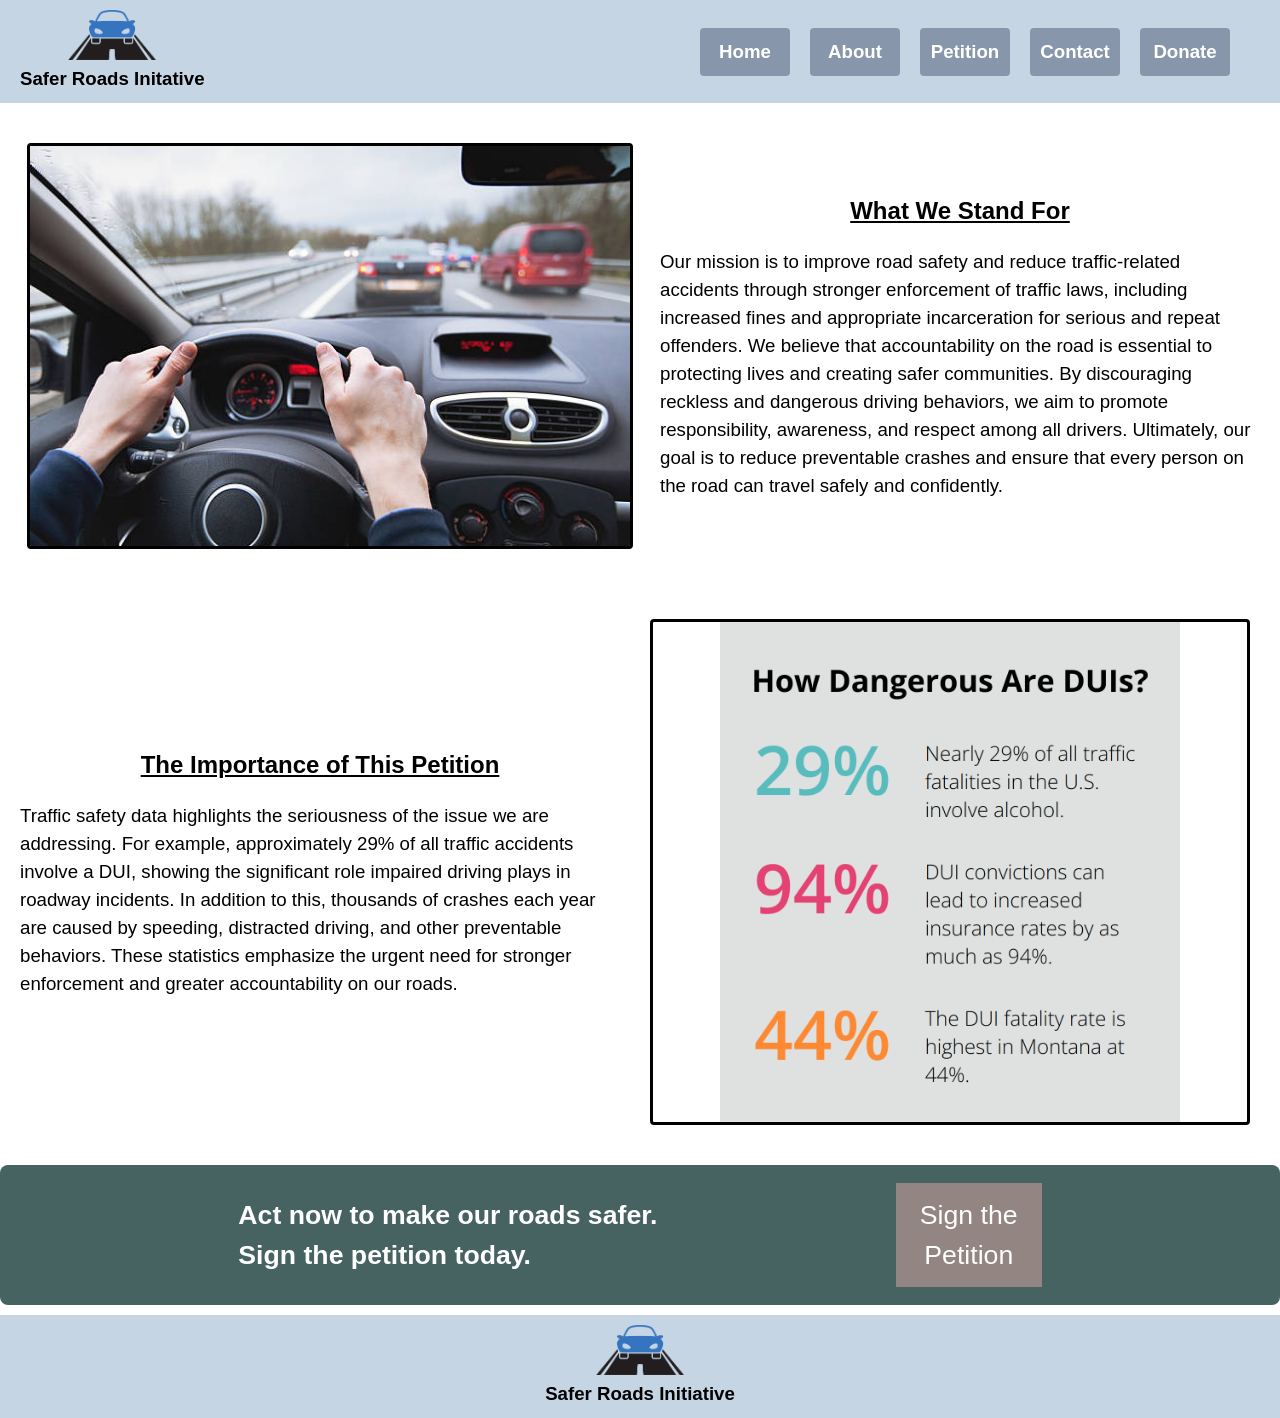
<file: index.html>
<!DOCTYPE html>
<html lang="en">
  <head>
    <link rel="stylesheet" href="style.css">
    <script src="script.js" defer></script>
    <title>Safer Roads Initiative</title>
    <link rel="icon" href="photos/favicon.png" type="image/png">
    <meta name="viewport" content="width=device-width, initial-scale=1.0">
    <meta name="description" content="Join the Safer Roads Initiative to improve traffic safety, reduce accidents, and protect our community through education and advocacy.">
  </head>
  


  <body>
    <div id="header-placeholder"></div>

  <section class="white-content-block">
    <div class="image-wrapper">
      <img src="photos/Driving-POV.jpg" alt="View from inside a car driving along a roadway" class="section-image">
    </div>
    <div class="text-content">
      <h1 class="main-page-h1">
        What We Stand For
      </h1>

      <p class="main-page-p">
        Our mission is to improve road safety and reduce traffic-related accidents through stronger enforcement of traffic laws, 
        including increased fines and appropriate incarceration for serious and repeat offenders. 
        We believe that accountability on the road is essential to protecting lives and creating safer communities. 
        By discouraging reckless and dangerous driving behaviors, we aim to promote responsibility, awareness, and respect among all drivers. 
        Ultimately, our goal is to reduce preventable crashes and ensure that every person on the road can travel safely and confidently.
      </p>
    </div>
  </section>


  <section class="white-content-block">

    <div class="text-content">
      <h1 class="main-page-h1">
        The Importance of This Petition
      </h1>

      <p class="main-page-p">
        Traffic safety data highlights the seriousness of the issue we are addressing. 
        For example, approximately 29% of all traffic accidents involve a DUI, showing the significant role impaired driving plays in roadway incidents. 
        In addition to this, thousands of crashes each year are caused by speeding, distracted driving, and other preventable behaviors. 
        These statistics emphasize the urgent need for stronger enforcement and greater accountability on our roads.
      </p>
    </div>

    <div class="image-wrapper">
      <img src="photos/DUI-stats.png" alt="Car accident stats showing 29% of all traffic fatalities are due to a DUI" class="section-image-2">
    </div>

  </section>
  <section class="sign-petition-block">
    <h2 class="sign-petition-block-text">
      Act now to make our roads safer.<br>
      Sign the petition today.
    </h2>
    <a href="https://mkaye3.github.io/SDEV-153-Project/petition" class="sign-petition-button">Sign the<br>Petition</a>
  </section>

  <div id="footer-placeholder"></div>
</body>
</html>
</file>
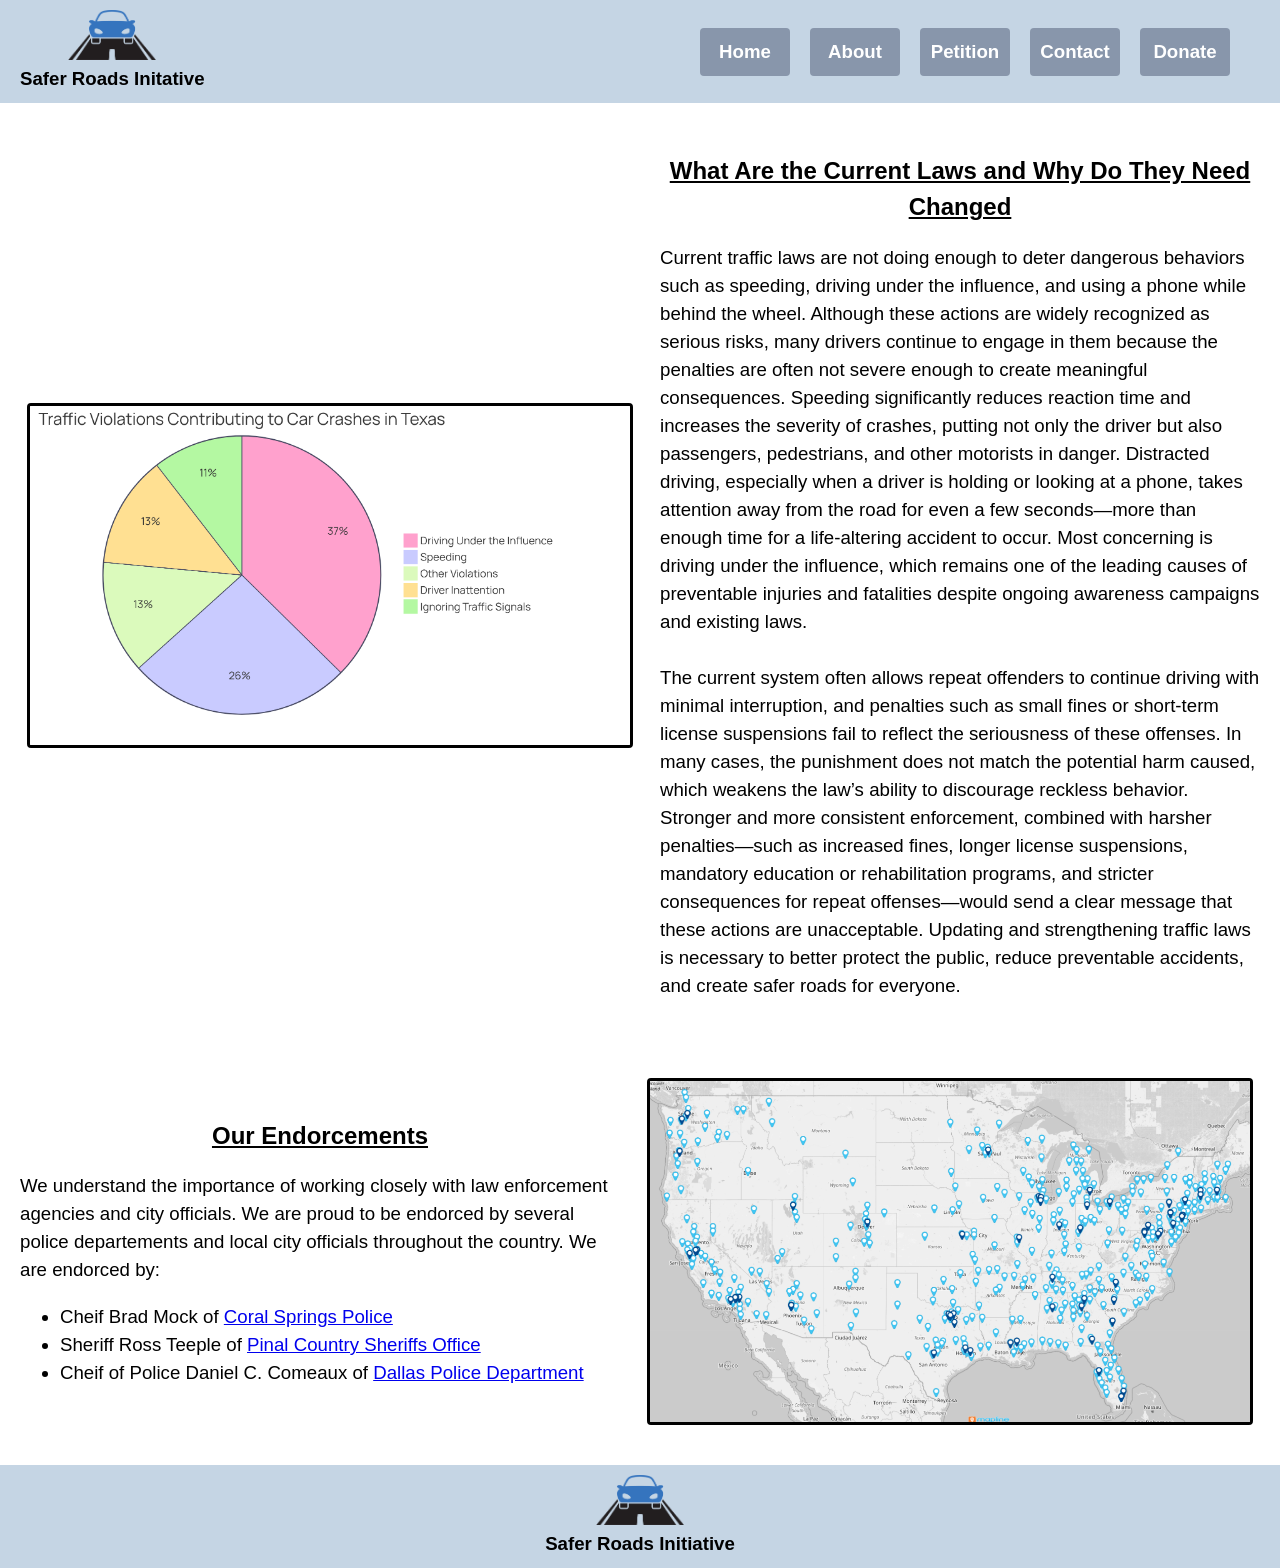
<file: about.html>
<!DOCTYPE html>
<html lang="en">
  <head>
    <link rel="stylesheet" href="style.css">
    <script src="script.js" defer></script>
    <title>About Us</title>
    <link rel="icon" href="photos/favicon.png" type="image/png">
    <meta name="viewport" content="width=device-width, initial-scale=1.0">
    <meta name="description" content="Learn about the Safer Roads Initiative, our mission, and how we work to promote safer driving, stronger policies, and community awareness.">
  </head>
  




  <body>
    <div id="header-placeholder"></div>
  <section class="white-content-block">
    <div class="image-wrapper">
      <img src="photos/Texas-Stats.webp" alt="Pie chart showing what traffic violations led to a crash. DUIs and speeding make up the majority." class="section-image">
    </div>
    <div class="text-content">
      <h1 class="main-page-h1">
        What Are the Current Laws and Why Do They Need Changed
      </h1>

      <p class="main-page-p">
Current traffic laws are not doing enough to deter dangerous behaviors such as speeding, driving under the influence, and using a phone while behind the wheel.
        Although these actions are widely recognized as serious risks, many drivers continue to engage in them because the penalties are often not severe enough to create meaningful consequences.
        Speeding significantly reduces reaction time and increases the severity of crashes, putting not only the driver but also passengers, pedestrians, and other motorists in danger.
        Distracted driving, especially when a driver is holding or looking at a phone, takes attention away from the road for even a few seconds—more than enough time for a life-altering
        accident to occur. Most concerning is driving under the influence, which remains one of the leading causes of preventable injuries and fatalities despite ongoing awareness campaigns
        and existing laws.
        <br>
        <br>
The current system often allows repeat offenders to continue driving with minimal interruption, and penalties such as small fines or short-term license suspensions fail to
        reflect the seriousness of these offenses. In many cases, the punishment does not match the potential harm caused, which weakens the law’s ability to discourage
        reckless behavior. Stronger and more consistent enforcement, combined with harsher penalties—such as increased fines, longer license suspensions, mandatory
        education or rehabilitation programs, and stricter consequences for repeat offenses—would send a clear message that these actions are unacceptable.
        Updating and strengthening traffic laws is necessary to better protect the public, reduce preventable accidents, and create safer roads for everyone.
      </p>
    </div>
  </section>


  <section class="white-content-block">

    <div class="text-content">
      <h1 class="main-page-h1">
        Our Endorcements
      </h1>

      <p class="main-page-p">
        We understand the importance of working closely with law enforcement agencies and city officials.
        We are proud to be endorced by several police departements and local city officials throughout the country.
        We are endorced by:
      </p>
      <ul class="endorcements-list">
        <li>
          Cheif Brad Mock of <a href="https://www.coralsprings.gov/Government/Departments/Police">Coral Springs Police</a>
        </li>
        <li>
          Sheriff Ross Teeple of <a href="https://www.pinal.gov/772/Sheriff">Pinal Country Sheriffs Office</a>
        </li>
        <li>
          Cheif of Police Daniel C. Comeaux of <a href="https://www.dallaspolice.net/">Dallas Police Department</a>
        </li>
      </ul>
    </div>

    <div class="image-wrapper">
      <img src="photos/Map.png" alt="Map of locations where local agencies or officals have endorced our petition" class="section-image-2">
    </div>
  </section>
    <div id="footer-placeholder"></div>
  </body>

</html>
</file>
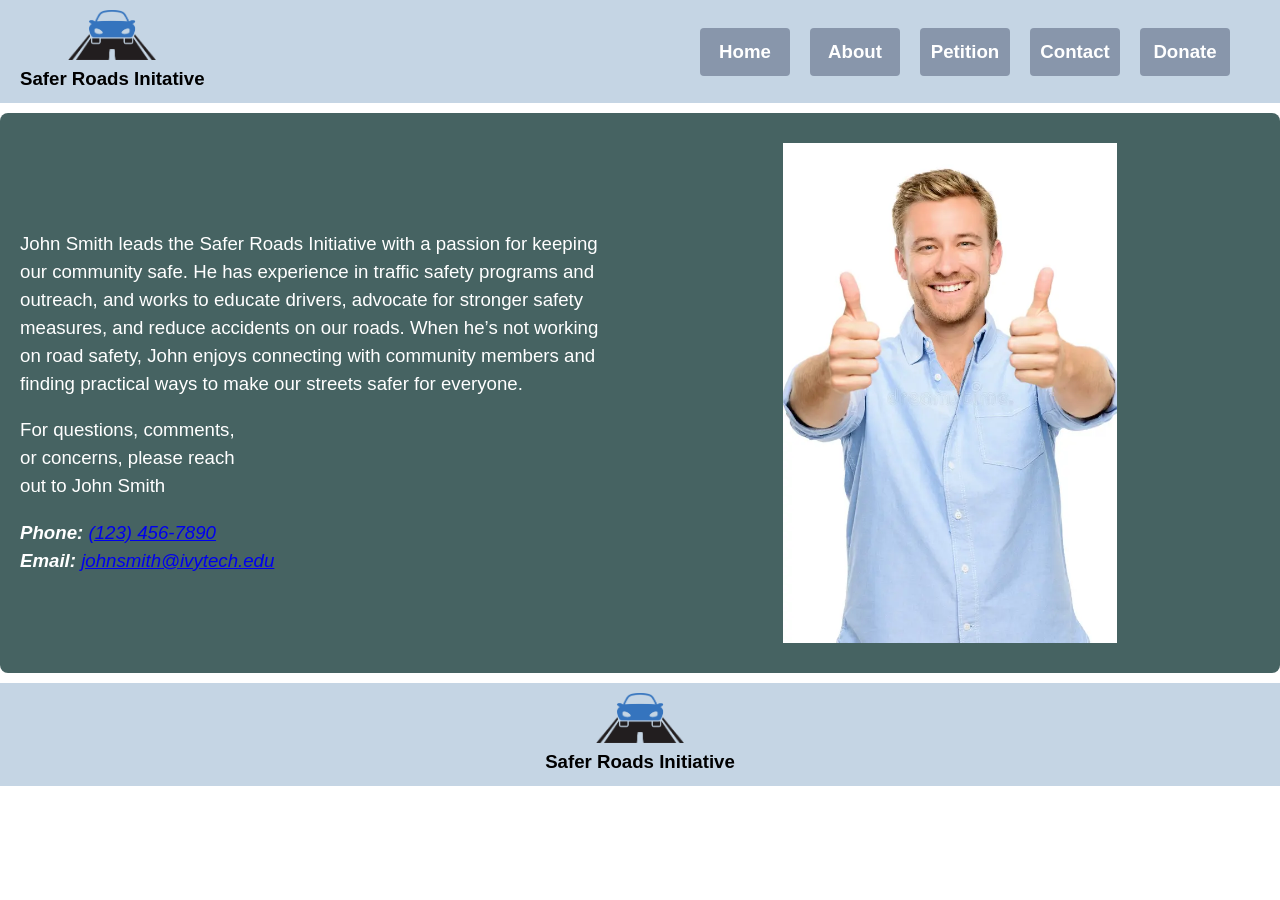
<file: contact.html>
<!DOCTYPE html>
<html lang="en">
  <head>
    <link rel="stylesheet" href="style.css">
    <script src="script.js" defer></script>
    <title>Contact Us</title>
    <link rel="icon" href="photos/favicon.png" type="image/png">
    <meta name="viewport" content="width=device-width, initial-scale=1.0">
    <meta name="description" content="Contact the Safer Roads Initiative with questions, feedback, or concerns. Get in touch to learn more or get involved in our mission.">
  </head>
  




  <body>
    <div id="header-placeholder"></div>
    <section class="green-content-block">
      <div class="text-content">

        <p class="contact-p">
          John Smith leads the Safer Roads Initiative with a passion for keeping our community safe. He has experience in traffic safety programs and outreach, and works to educate drivers, advocate for stronger safety measures, and reduce accidents on our roads. When he’s not working on road safety, John enjoys connecting with community members and finding practical ways to make our streets safer for everyone.
        </p>

        <p class="contact-p">
          For questions, comments, <br>or concerns, please reach<br> out to John Smith
        </p>
        <address class="contact-p">
          <strong>Phone:</strong> <a href="tel:1234567890">(123) 456-7890</a><br>
          <strong>Email:</strong> <a href="mailto:johnsmith@ivytech.edu">johnsmith@ivytech.edu</a>
        </address>
      </div>
      <div class="image-wrapper">
      <img src="photos/john-smith-photo.webp" alt="Portrait of John Smith, Safer Roads Initiative leader" class="contact-image">
      </div>
    </section>
    <div id="footer-placeholder"></div>
  </body>

</html>
</file>
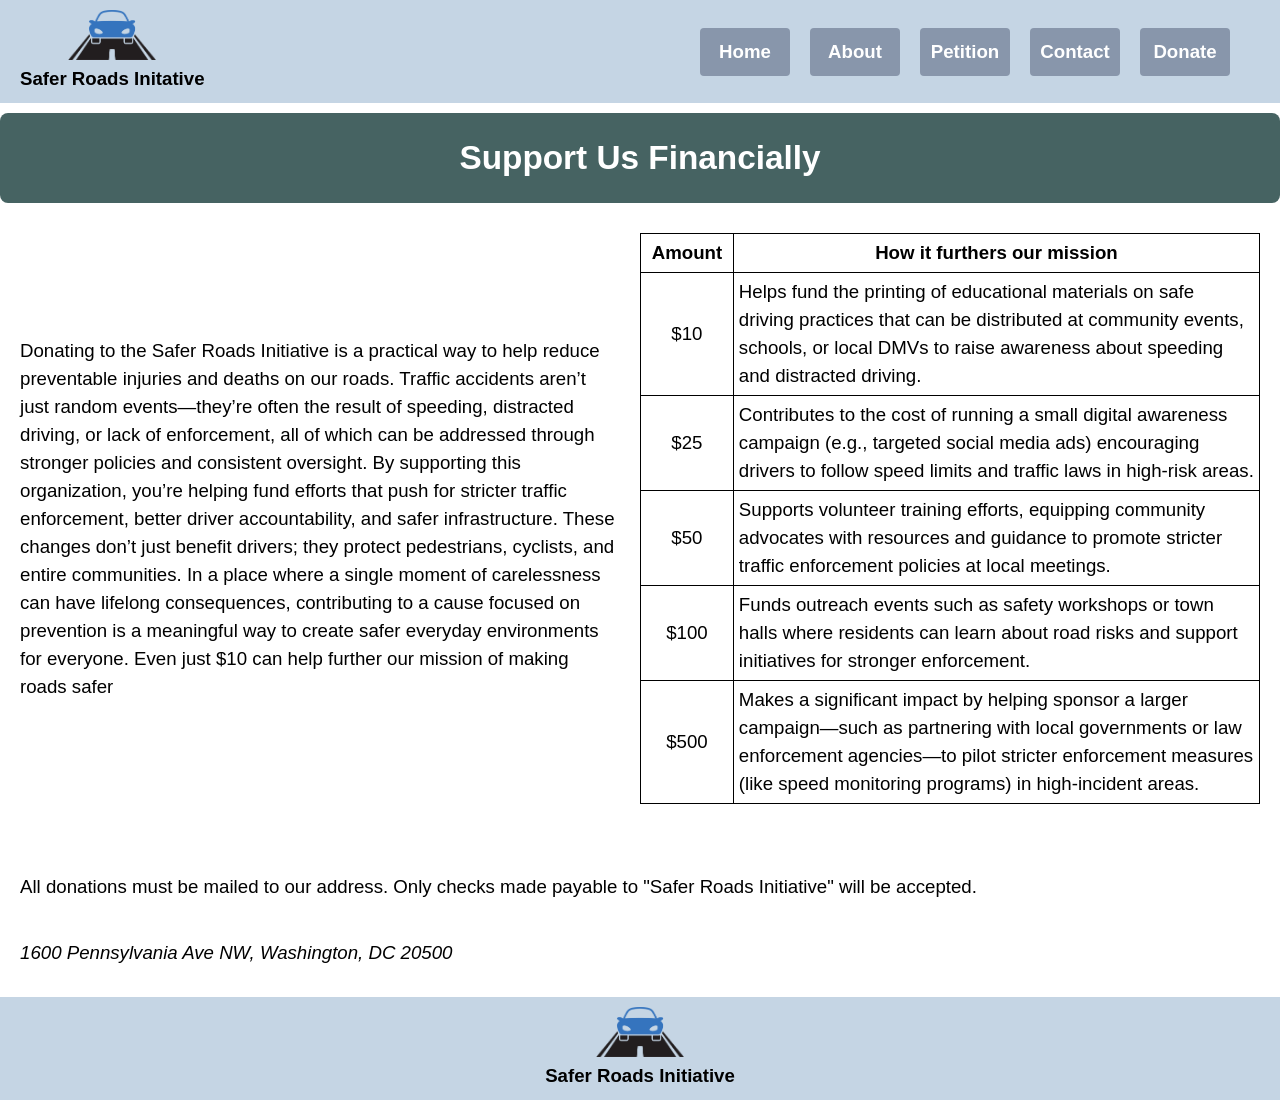
<file: donate.html>
<!DOCTYPE html>
<html lang="en">
  <head>
    <link rel="stylesheet" href="style.css">
    <script src="script.js" defer></script>
    <title>Donate</title>
    <link rel="icon" href="photos/favicon.png" type="image/png">
    <meta name="viewport" content="width=device-width, initial-scale=1.0">
    <meta name="description" content="Support the Safer Roads Initiative with a donation. Help fund programs that improve road safety, education, and accident prevention.">
  </head>

  <body>
    <div id="header-placeholder"></div>
    <section class="green-banner">
      <h1 class="green-banner-text">
        Support Us Financially
      </h1>
    </section>

    <section class="white-content-block">
      <div class="text-content">
        <p class="main-page-p">
          Donating to the Safer Roads Initiative is a practical way to help reduce preventable injuries and deaths on our roads. Traffic 
          accidents aren’t just random events—they’re often the result of speeding, distracted driving, or lack of enforcement, all of which can be 
          addressed through stronger policies and consistent oversight. By supporting this organization, you’re helping fund efforts that push for stricter traffic enforcement, 
          better driver accountability, and safer infrastructure. These changes don’t just benefit drivers; they protect pedestrians, cyclists, and entire communities. In a place 
          where a single moment of carelessness can have lifelong consequences, contributing to a cause focused on prevention is a meaningful way to create safer everyday environments for everyone.
          Even just $10 can help further our mission of making roads safer
        </p>
      </div>
      <table>
        <tr>
          <th>Amount</th>
          <th>How it furthers our mission</th>
        </tr>
        <tr>
          <td class="dollar-td">$10</td>
          <td class="table-column-large">Helps fund the printing of educational materials on safe driving practices that can be distributed at community events, schools, or local DMVs to raise awareness about speeding and distracted driving.</td>
        </tr>
        <tr>
          <td class="dollar-td">$25</td>
          <td class="table-column-large">Contributes to the cost of running a small digital awareness campaign (e.g., targeted social media ads) encouraging drivers to follow speed limits and traffic laws in high-risk areas.</td>
        </tr>
        <tr>
          <td class="dollar-td">$50</td>
          <td class="table-column-large">Supports volunteer training efforts, equipping community advocates with resources and guidance to promote stricter traffic enforcement policies at local meetings.</td>
        </tr>
        <tr>
          <td class="dollar-td">$100</td>
          <td class="table-column-large">Funds outreach events such as safety workshops or town halls where residents can learn about road risks and support initiatives for stronger enforcement.</td>
        </tr>
        <tr>
          <td class="dollar-td">$500</td>
          <td class="table-column-large">Makes a significant impact by helping sponsor a larger campaign—such as partnering with local governments or law enforcement agencies—to pilot stricter enforcement measures (like speed monitoring programs) in high-incident areas.</td>
        </tr>
      </table>
    </section>
    <section class="petition-page-block">
      <p class="main-page-p">
        All donations must be mailed to our address. Only checks made payable to "Safer Roads Initiative" will be accepted.
      </p>
      <address class="main-page-p">
        1600 Pennsylvania Ave NW, Washington, DC 20500
      </address>
    </section>
      
    <div id="footer-placeholder"></div>
  </body>

</html>
</file>
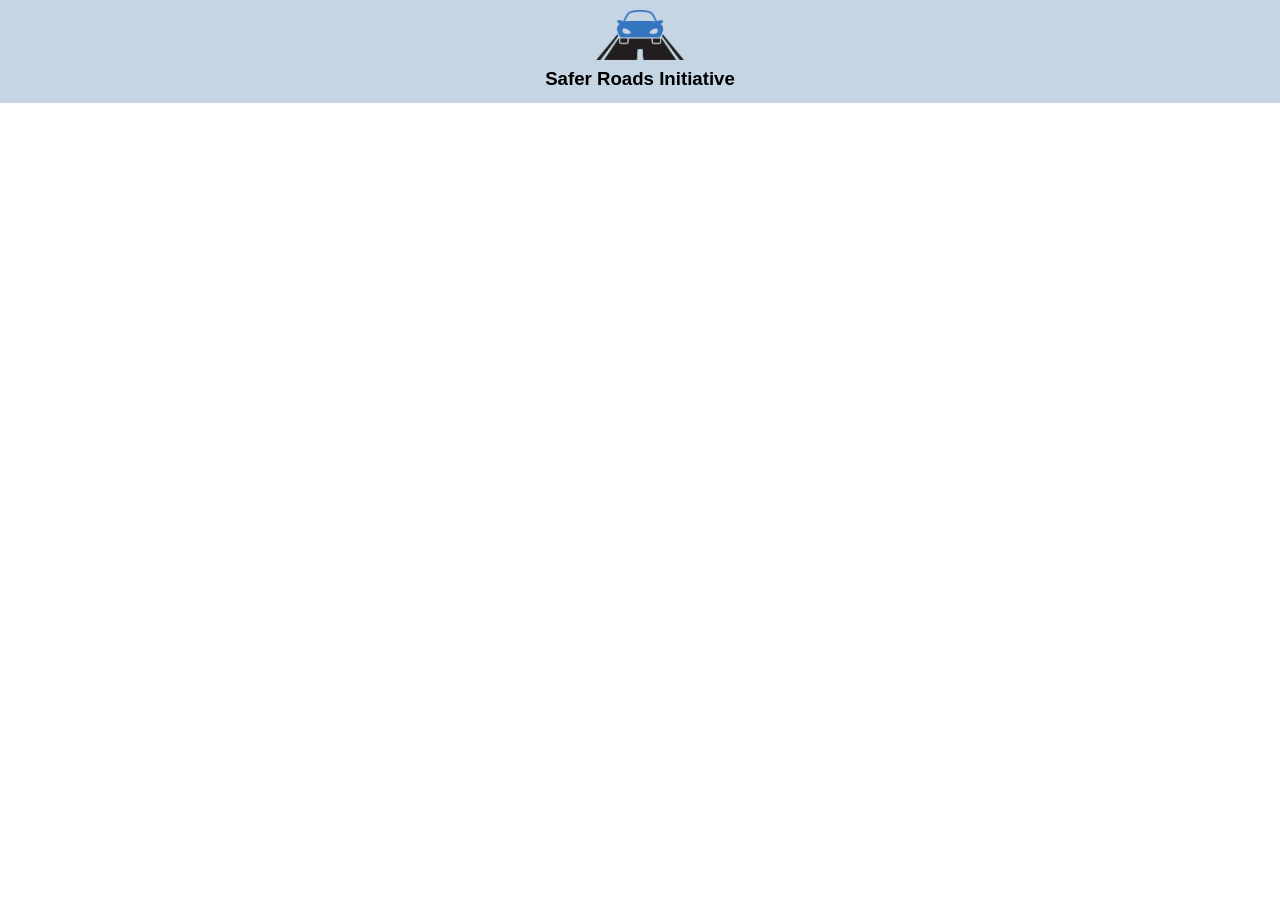
<file: footer.html>
<!DOCTYPE html>
<html lang="en">
  <head>
    <link rel="stylesheet" href="style.css">
  </head>
  <body>
  <footer class="footer-bar">
    <div class="logo-text-group">
      <img src="photos/Header_logo.png" alt="logo" class="header-logo">
      <span class="logo-text">Safer Roads Initiative</span>
    </div>

  </footer>
</body>
</html>
</file>
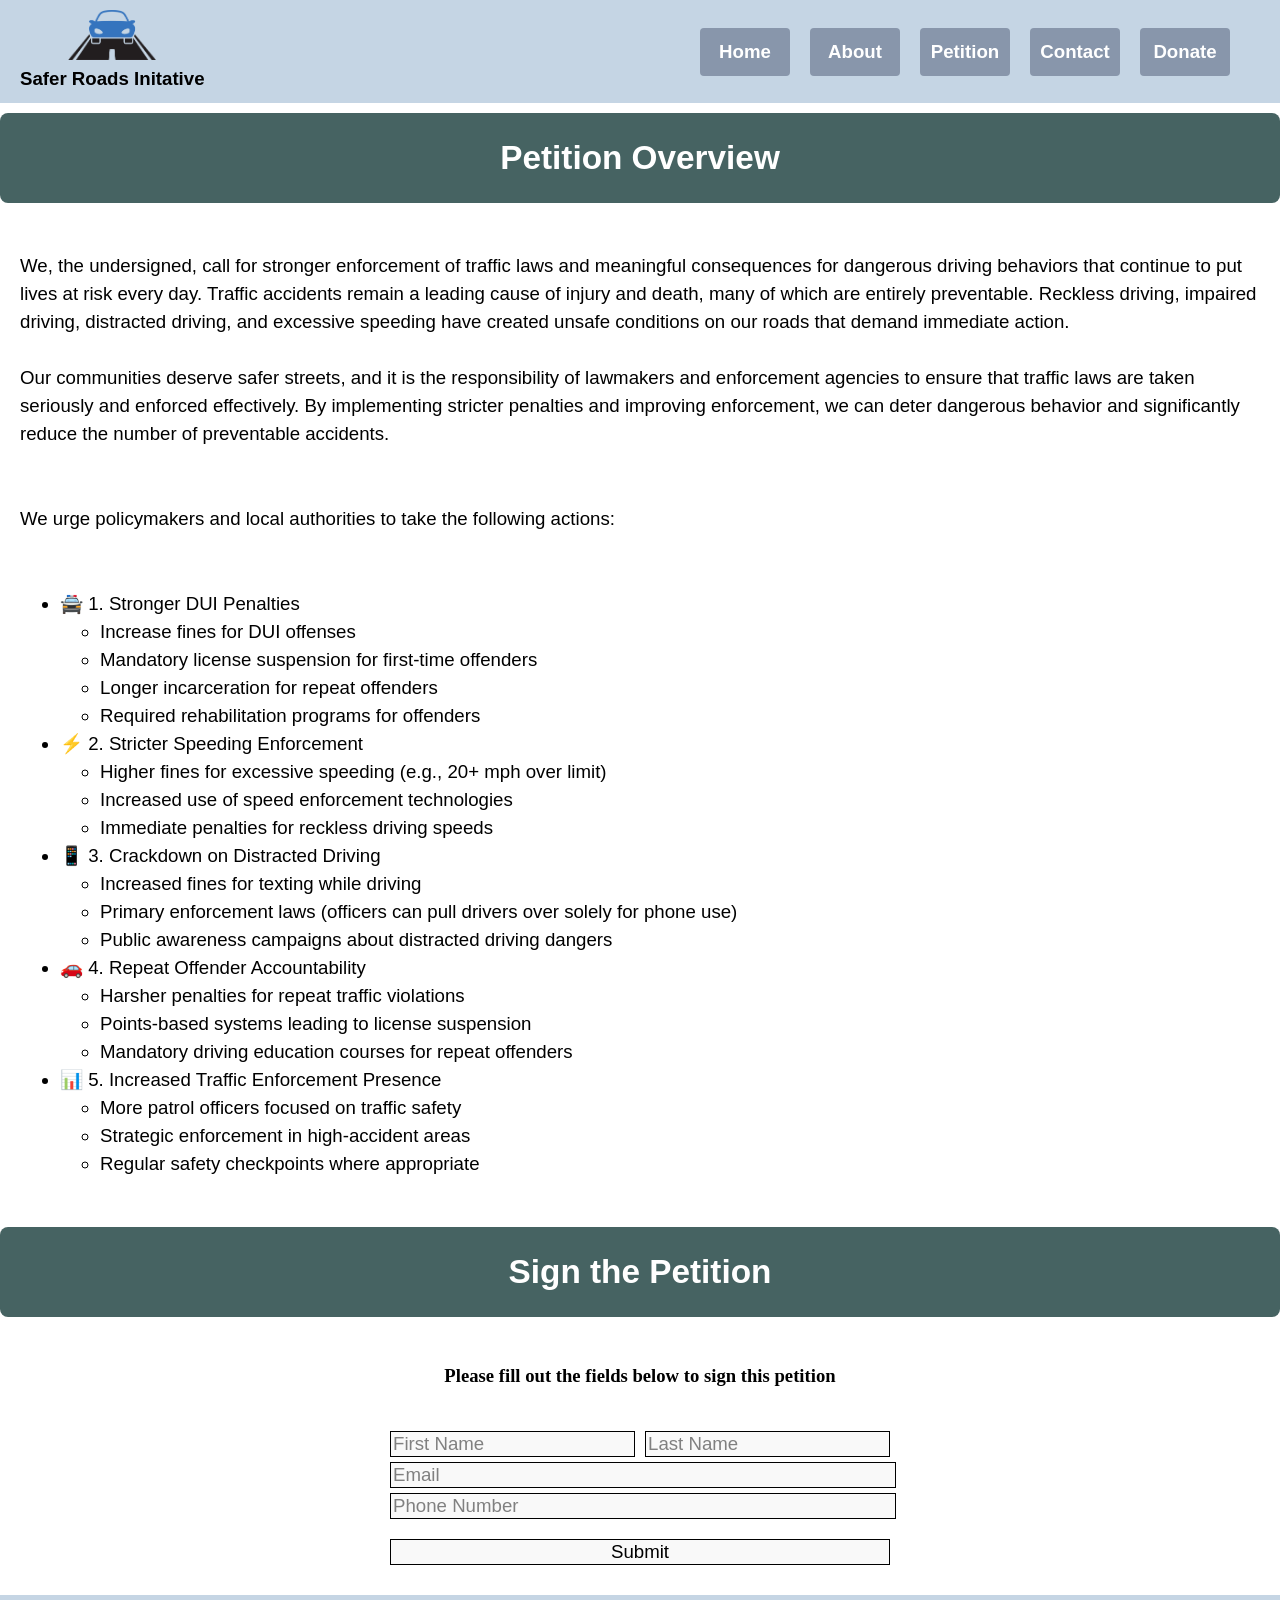
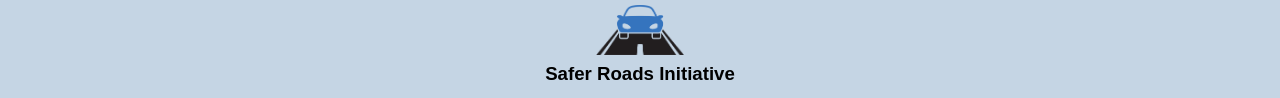
<file: petition.html>
<!DOCTYPE html>
<html lang="en">
  <head>
    <link rel="stylesheet" href="style.css">
    <script src="script.js" defer></script>
    <title>Sign Petition</title>
    <link rel="icon" href="photos/favicon.png" type="image/png">
    <meta name="viewport" content="width=device-width, initial-scale=1.0">
    <meta name="description" content="Sign our petition to support stronger road safety measures and help reduce accidents in our community. Your voice can make a difference.">
  </head>
  
  




  <body>
    <div id="header-placeholder"></div>
    <section class="green-banner">
      <h1 class="green-banner-text">
        Petition Overview
      </h1>
    </section>
    <section class="petition-page-block">
      <p class="main-page-p">
        We, the undersigned, call for stronger enforcement of traffic laws and meaningful consequences for dangerous driving behaviors that continue to put lives at risk every day.
        Traffic accidents remain a leading cause of injury and death, many of which are entirely preventable.
        Reckless driving, impaired driving, distracted driving, and excessive speeding have created unsafe conditions on our roads that demand immediate action.
        <br>
        <br>
        Our communities deserve safer streets, and it is the responsibility of lawmakers and enforcement agencies to ensure that traffic laws are taken seriously and enforced effectively.
        By implementing stricter penalties and improving enforcement, we can deter dangerous behavior and significantly reduce the number of preventable accidents.
      </p>
      <p class="main-page-p">
        We urge policymakers and local authorities to take the following actions:
      </p>
      <ul>

  <li>🚔 1. Stronger DUI Penalties
    <ul>
      <li>Increase fines for DUI offenses</li>
      <li>Mandatory license suspension for first-time offenders</li>
      <li>Longer incarceration for repeat offenders</li>
      <li>Required rehabilitation programs for offenders</li>
    </ul>
  </li>

  <li>⚡ 2. Stricter Speeding Enforcement
    <ul>
      <li>Higher fines for excessive speeding (e.g., 20+ mph over limit)</li>
      <li>Increased use of speed enforcement technologies</li>
      <li>Immediate penalties for reckless driving speeds</li>
    </ul>
  </li>

  <li>📱 3. Crackdown on Distracted Driving
    <ul>
      <li>Increased fines for texting while driving</li>
      <li>Primary enforcement laws (officers can pull drivers over solely for phone use)</li>
      <li>Public awareness campaigns about distracted driving dangers</li>
    </ul>
  </li>

  <li>🚗 4. Repeat Offender Accountability
    <ul>
      <li>Harsher penalties for repeat traffic violations</li>
      <li>Points-based systems leading to license suspension</li>
      <li>Mandatory driving education courses for repeat offenders</li>
    </ul>
  </li>

  <li>📊 5. Increased Traffic Enforcement Presence
    <ul>
      <li>More patrol officers focused on traffic safety</li>
      <li>Strategic enforcement in high-accident areas</li>
      <li>Regular safety checkpoints where appropriate</li>
    </ul>
  </li>

</ul>
    </section>


      <section class="green-banner">
      <h1 class="green-banner-text">
        Sign the Petition
      </h1>
    </section>
    <section class="petition-form-block">
      <h2 class="fill-petition">Please fill out the fields below to sign this petition</h2>
      <form>
        
  <div>
  <input type="text" id="fname" name="fname" placeholder="First Name">
  <input type="text" id="lname" name="lname" placeholder="Last Name">
  </div>
  <input type="email" id="email" name="email" placeholder="Email">
  <input type="tel" id="phone-num" name="phone-num" placeholder="Phone Number">
  <input type="submit" value="Submit" class="submit-button">
      
      </form>
    </section>
    <div id="footer-placeholder"></div>
  </body>
</html>
</file>
<file: style.css>
*/* {
  box-sizing: border-box;
}
*/

html, body {
  margin: 0;
  padding: 0;
  overflow-x: hidden;
}
.header-bar {
  background-color: #C5D5E4;
  padding: 10px 20px;
  display: flex;
  align-items: center;
  top: 0;
  left: 0;
  width: 100%;
  justify-content: space-between;
  box-sizing: border-box;
}
.footer-bar {
  background-color: #C5D5E4;
  padding: 10px 20px;
  display: flex;
  align-items: center;
  bottom: 0;
  left: 0;
  width: 100%;
  justify-content: center;
  box-sizing: border-box;
}

.nav-button {
  background-color: #8896AB;
  color: rgb(255, 255, 255);
  font-family: Arial;
  padding: 10px 20px;
  border-radius: 4px;
  text-align: center;
  font-size: 14pt;
  cursor: pointer;
  margin: 0 10px;
  text-decoration: none;
  width: 50px;
  display: inline-block;
  font-weight: bold;
  display: flex;
  justify-content: center;
  align-items: center;
  transition-duration: 0.4s;
  /* white-space: nowrap; */
}
.nav-button:hover {
  background-color: #667790;
  box-shadow: 0 2px 4px 0 rgba(0,0,0,0.25);
}
.logo-link {
  text-decoration: none;
  color: inherit;
  display: inline-block;
}
.header-right {
  float: right;
  display: flex;
  align-items: center;
  margin-right: 20px
}
.menu-toggle {
  display: none;
  font-size: 28px;
  background: none;
  border: none;
  cursor: pointer;
}

.header-logo {
  height: 50px;
  width: auto;
}
.logo-text-group {
  display: flex;
  flex-direction: column;
  align-items: center;
  justify-content: center;
}
.logo-text{
  color: black;
  font-family: Arial;
  font-size: 14pt;
  margin-top: 5px;
  font-weight: bold;
}



.bottom-left{
  position: absolute;
  bottom: 5px;
  left: 20px;
  color: white;
  font-family: Arial;
  font-size: 14pt;
}
.bio{
  position: absolute;
  top: 5px;
  left: 20px;
  color: white;
  font-family: Arial;
  font-size:14pt;
  max-width: 500px;
}
.green-content-block {/*
  position: relative;               
  width: 100%;                       
  height: 500px;                   
  background-color: #466362;        
  display: flex;
  justify-content: center;           
  align-items: center;               
  overflow: hidden;                  
  border-radius: 8px;
  margin: 10px 0; */      
  display: flex;
  justify-content: space-between;
  align-items: center;
  gap: 20px;
  padding: 20px;
  height: auto;
  background: #466362;
  border-radius: 8px;
  margin: 10px 0;
  overflow: hidden;
}
.white-content-block {
  display: flex;
  align-items: center;
  gap: 20px;
  padding: 20px;
  height: auto;
  background: white;
  border-radius: 8px;
  margin: 10px 0;
  overflow: hidden;
  
}
.petition-page-block {
  display: flex;
  flex-direction: column;
  gap: 20px;
  padding: 20px;
  height: auto;
  background: white;
  border-radius: 8px;
  margin: 10px 0;
  overflow: hidden;
}
.petition-form-block {
  background-color: white;
  display: flex;
  flex-direction: column;
  gap: 20px;
  padding: 20px;
  height: auto;
  border-radius: 8px;
  margin: 10px 0;
  overflow: hidden;
  justify-content: center;
}
.petition-form-block form > div {
  display: flex;
  gap: 10px;
  flex: 1;
}
.petition-form-block input:not([type="submit"]) {
  width: 100%;
  margin-top: 5px;
  background-color: #f9f9f9;
  color: black;
  font-size: 14pt;
  border: 1px solid black;
  
}
.petition-form-block form {
  width: 100%;
  max-width: 500px;
  margin: 0 auto;   
}
.fill-petition {
  color: black;
  font-size: 14pt;
  font-weight: bold;
  justify-content: center;
  text-align: center;
}
.petition-form-block form > div input {
  width: 50%;
}
.contact-photo{
  position: absolute;
  right: 10px;
  height: 90%;
  width: auto;
  top: 50%;
  transform: translateY(-50%);
  border-radius: 4px;
}
.section-image,
.section-image-2 {
  width: 100%;
  height: auto;
  max-height: 500px;
  object-fit: contain;
  border-radius: 4px;
  border: 3px solid black;
}
.contact-image {
  width: 100%;
  height: auto;
  max-height: 500px;
  object-fit: contain;
}
.main-page-h1 {
  font-family: Arial;
  font-size: 18pt;
  font-weight: bold;
  text-decoration: underline;
  margin-bottom: 10px;
}
.text-content h1 {
  text-align: center;
  margin-bottom: 10px;
}
.main-page-p {
  color: black;
  font-family: Arial;
  font-size: 14pt;
}
ul,li {
  color: black;
  font-family: Arial;
  font-size: 14pt;
}
.text-content {
  flex: 1;
  
}

.image-wrapper {
  flex: 1;
  display: flex;
  justify-content: center;
  align-items: center;
  padding: 10px;
}

.sign-petition-block {
  display: flex;
  align-items: center;
  gap: 20px;
  padding: 20px;
  height: 100px;
  background: #466362;
  border-radius: 8px;
  margin: 10px 0;
  overflow: hidden;
  justify-content: space-evenly;
}
.sign-petition-block-text {
  color: white;
  font-family: Arial;
  font-size: 20pt;
}
.sign-petition-button {
  background-color: #938581;
  color: rgb(255, 255, 255);
  font-family: Arial;
  padding: 12px 24px;
  display: inline-flex;
  justify-content: center;
  text-align: center;
  align-items: center;
  text-decoration: none;
  font-size: 20pt;
}
.green-banner{
  display: flex;
  align-items: center;
  gap: 20px;
  padding: 20px;
  height: 50px;
  background: #466362;
  border-radius: 8px;
  margin: 10px 0;
  overflow: hidden;
  justify-content: center;
}
.green-banner-text{
  color: white;
  font-family: Arial;
  font-size: 25pt;
  text-align: center;
  
}

.submit-button{
  width: 100%;
  margin-top: 20px;
  background-color: #F9F9F9;
  color: black;
  font-size: 14pt;
  border: 1px solid black;
  cursor: pointer;
  transition-duration: 0.4s;
}
.submit-button:hover{
  background-color: #D3D3D3
}
input::placeholder {
  color: gray;
}
body{
  line-height: 1.5;
}

.table-column-large {
  width: 85%;
}
table {
  width: 50%;
}
tr {
  border-bottom: 1px solid #ddd;
}
.dollar-td {
  text-align: center;
}
th, td {
  font-family: Arial;
  font-size:14pt;
  padding: 5px;
}
table, th, td {
  border: 1px solid black;
  border-collapse: collapse;
}

.contact-p {
  color: White;
  font-family: Arial;
  font-size: 14pt;
}

/* Mobile CSS */

@media (max-width: 768px) {
  
  /* Stack sections vertically */
  .white-content-block {
    flex-direction: column;
    height: auto;
  }

  /* Stack sign section */
  .sign-petition-block {
    flex-direction: column;
    height: auto;
    text-align: center;
  }

  /* Images take full width */
  .section-image,
  .section-image-2 {
    width: 100%;
    max-height: 300px;
  }

  /* Text takes full width */
  .text-content {
    width: 100%;
  }

  /* Header layout stacks */
  .header-bar {
    flex-direction: column;
    gap: 10px;
  }
/*
  /* Nav buttons wrap nicely *
  .header-right {
    flex-wrap: wrap;
    justify-content: center;
    margin-right: 0;
  }

  /* Make buttons easier to tap *
  .nav-button {
    width: auto;
    padding: 10px 15px;
    font-size: 11pt;
  }
*/

  .header-right {
    display: flex;
    flex-direction: column;
    width: 100%;

    max-height: 0;
    overflow: hidden;
    opacity: 0;

    transition: max-height 0.3s ease, opacity 0.3s ease;
  }

  .header-right.active {
    max-height: 300px; /* adjust if you add more links */
    opacity: 1;
  }

  .menu-toggle {
    display: block;
    font-size: 28px;
    background: none;
    border: none;
    cursor: pointer;
  }

  .nav-button {
    width: 100%;
    text-align: center;
    margin: 5px 0;
  }

  .petition-form-block form > div {
    flex-direction: column;
    gap: 0px;
  }
  .green-content-block {
    flex-direction: column;
    height: auto;
    padding: 20px;
    align-items: flex-start;
  }



  

  .bottom-left {
    margin-top: 20px;
  }
  table {
  width: 95%;
}

}
</file>
